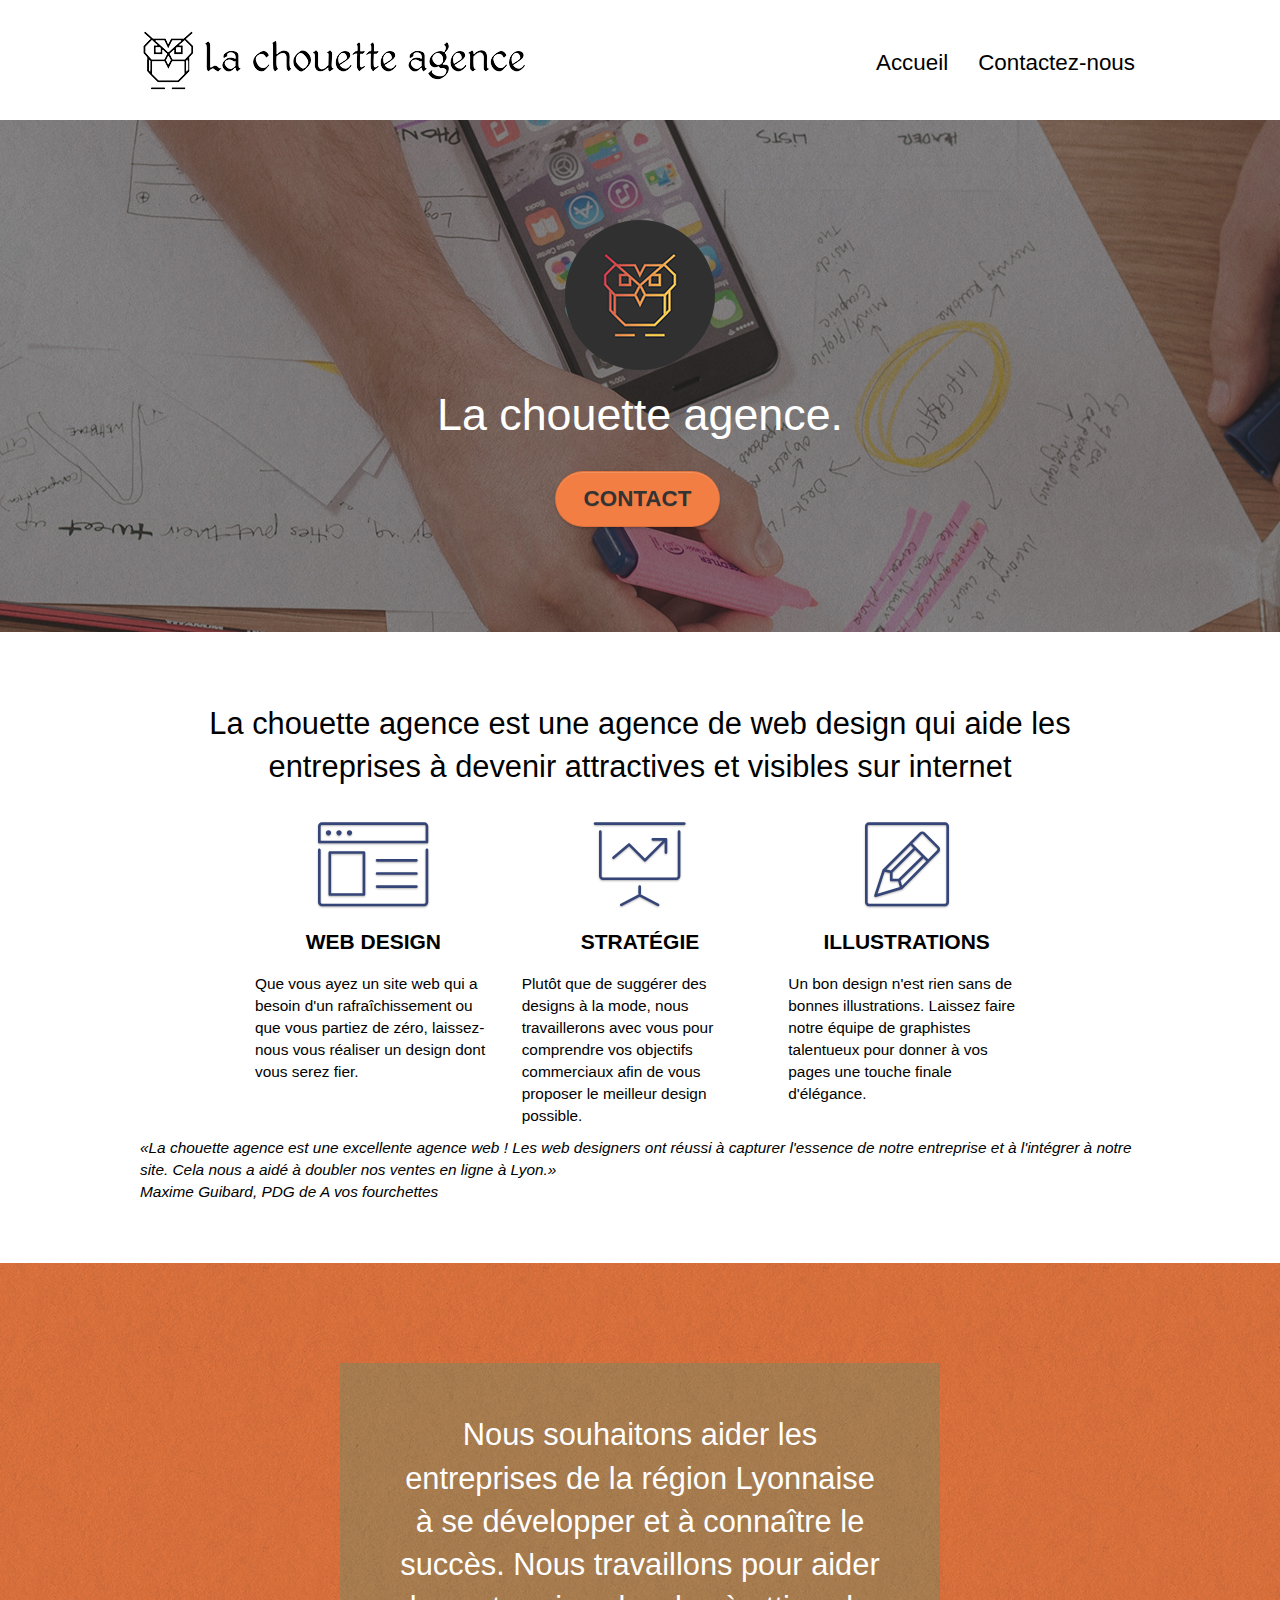
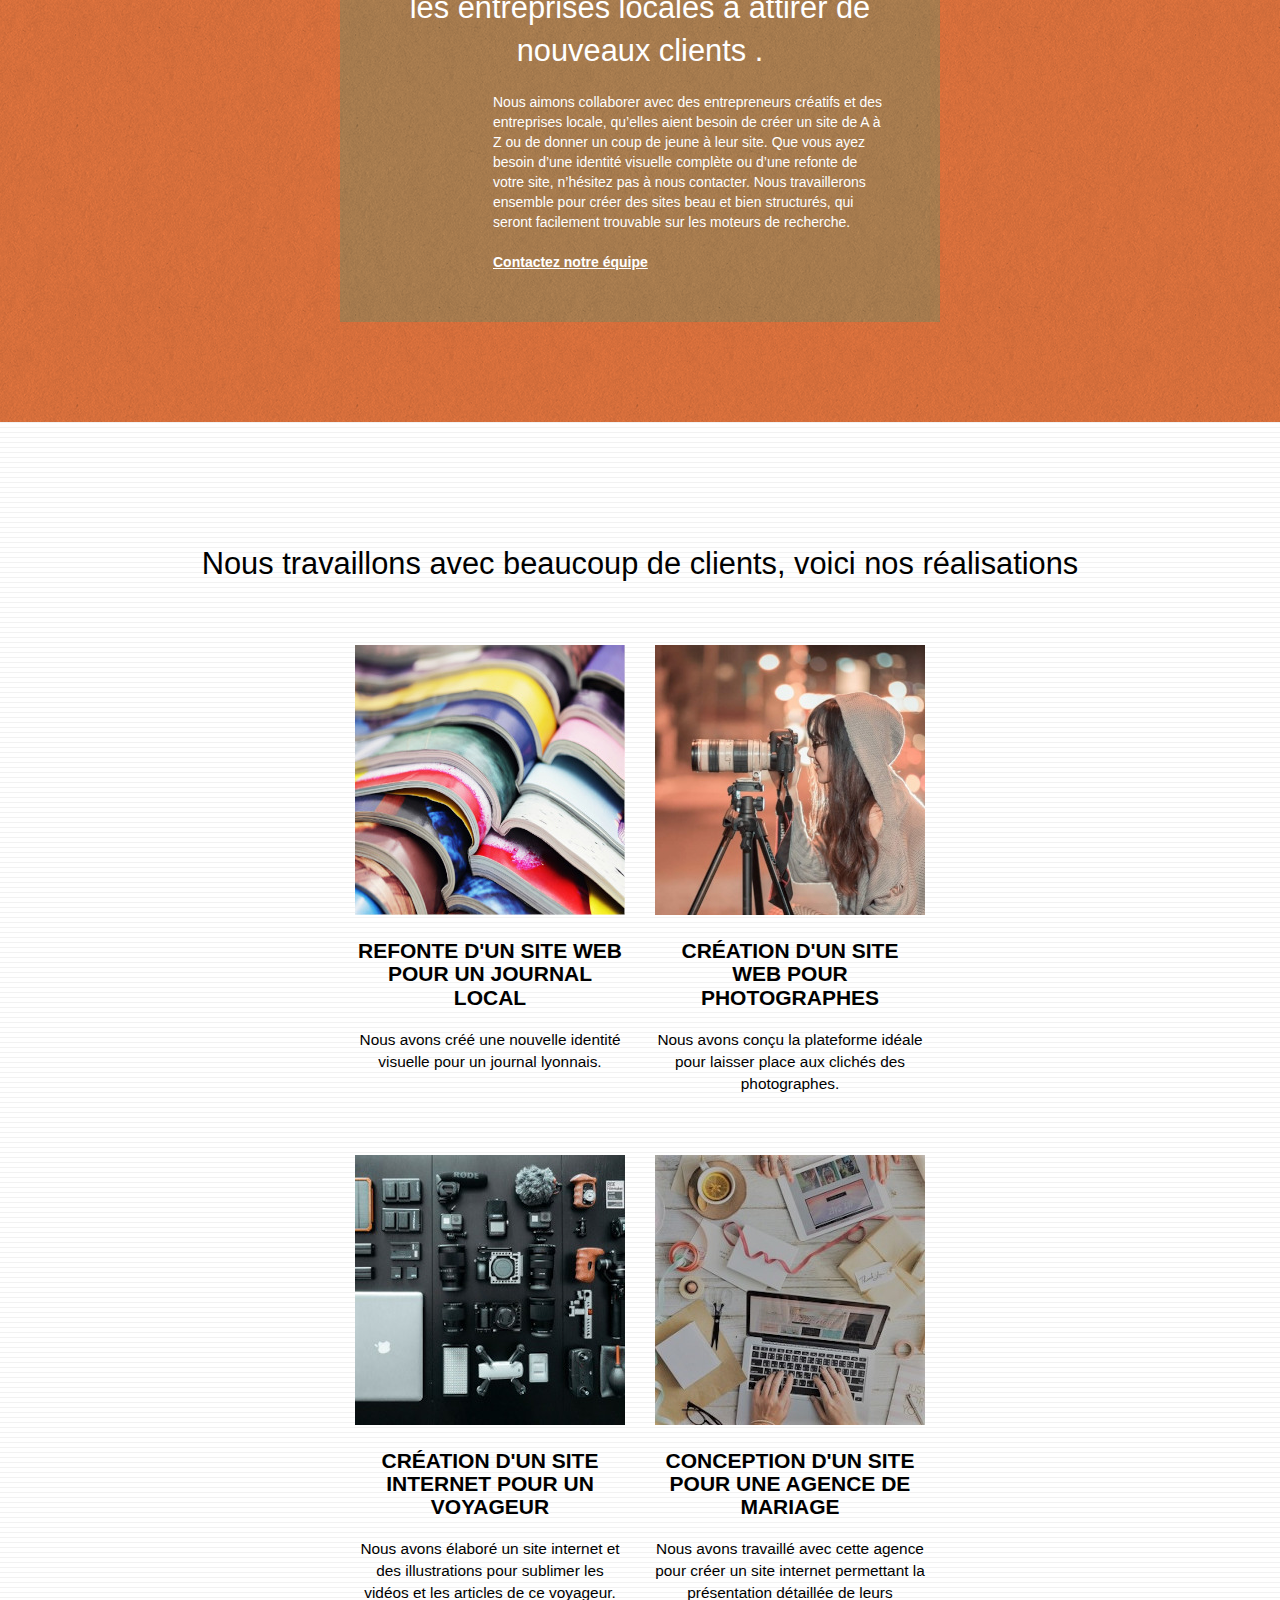
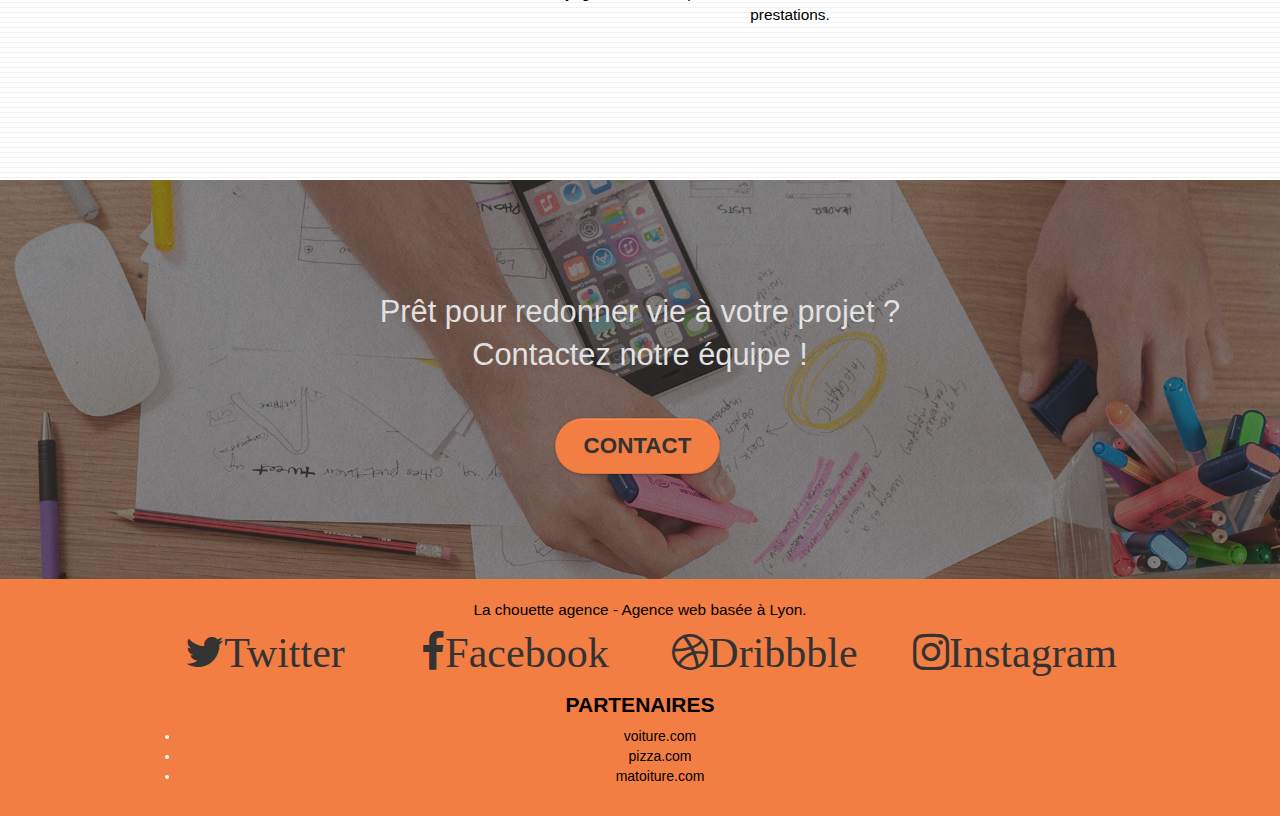
<file: index.html>
<!doctype html>
<html lang="fr">
<head>
	<title>La Chouette Agence Lyon</title>
	<meta name="description" content="Entreprise de webdesign basée à Lyon propose la création de vos sites web supportés par un design innovant...">
	<meta name="robots" content="index,nofollow">
	<meta charset="utf-8">
	<meta name="viewport" content="width=device-width, initial-scale=1.0, viewport-fit=cover">

	<link rel="canonical" href="https://unam38.github.io/Projet4/index.html"/>
    <link rel="shortcut icon" type="image/png" href="img/favicon.jpg">
	<link rel="stylesheet" type="text/css" href="./css/bootstrap.css">
	<link rel="stylesheet" type="text/css" href="style.css">
	<link rel="stylesheet" type="text/css" href="./css/font-awesome.css">
	<link rel="stylesheet" type="text/css" href="./css/et-line.css">
   
<!-- Analytics -->

<!-- Analytics END -->
</head>
<body>
<!-- Principal conteneur -->
	<div class="page-container">
		<!-- bloc-0 -->
		<header>
			<div class="bloc bgc-white l-bloc " id="bloc-0">
				<div class="container bloc-sm">
					<nav class="navbar row">
						<div class="navbar-header">
							<a class="navbar-brand bord" title="Accueil" href="index.html"><img src="img/la-chouette-agence.png" alt="Présentation la Chouette agence lyon" height="72" width="386" /></a>
							<button id="nav-toggle" type="button" class="ui-navbar-toggle navbar-toggle" data-toggle="collapse" data-target=".navbar-1">
								<span class="sr-only">Toggle navigation</span><span class="icon-bar"></span><span class="bord icon-bar"></span><span class="icon-bar"></span>
							</button>
						</div>
						<div class="collapse navbar-collapse navbar-1 special-dropdown-nav">
							<ul class="site-navigation nav navbar-nav">
								<li>
									<a href="index.html" title="Accueil">Accueil</a>
								</li>
								<li>
									<a href="contact.html" title="Contactez-nous">Contactez-nous</a>
								</li>
							</ul>
						</div>
					</nav>
				</div>
			</div>
			<!-- bloc-0 END -->
			<!-- bloc-1-presentation -->
			<div class="bloc bgc-dark-slate-blue bg-banniere d-bloc bg-t-edge bloc-bg-texture texture-paper b-parallax" id="bloc-1-hero">
				<div class="container bloc-lg">
					<div class="row">
						<div class="col-sm-12">
							<img src="img/logo.png" class="center-block image-resize-mode" width="150" height="150" alt="La chouette agence, agence web Lyon, création logo Lyon" />
							<h1 class="text-center hero-bloc-text tc-white ">
								La chouette agence.
							</h1>
							<div class="bouton col-sm-12 text-center">
								<a href="contact.html" title="Contactez-nous" class="bord btn btn-atomic-tangerine btn-clean btn-rd btn-lg cta-hero">Contact</a>
							</div>
						</div>
					</div>
				</div>
			</div>
		</header>
		<!-- bloc-1-presentation END -->

		<!-- bloc-2-services -->
		<section>
			<div class="bloc bgc-white l-bloc" id="bloc-2-services">
				<div class="container bloc-md">
					<div class="row">
						<div class="col-sm-12 text-center">
							<h2>La chouette agence est une agence de web design qui aide les entreprises à devenir attractives et visibles sur internet</h2>
						</div>
					</div>
					<div class="row voffset-lg med-width-whitespace">
						<div class="atouts col-sm-4">
							<div class="icone">
								<span class="et-icon-browser sm-shadow icon-dark-slate-blue icons icon-lg"></span>
							</div>
							<h3 class="titre">Web design</h3>
							<p class="description">Que vous ayez un site web qui a besoin d'un rafraîchissement ou que vous partiez de zéro, laissez-nous vous réaliser un design dont vous serez fier.</p>
						</div>
						<div class="atouts col-sm-4">
							<div class="icone">
								<span class="et-icon-presentation sm-shadow icon-dark-slate-blue icons icon-lg"></span>
							</div>
							<h3 class="titre mg-md">Stratégie</h3>
							<p class="description">Plutôt que de suggérer des designs à la mode, nous travaillerons avec vous pour comprendre vos objectifs commerciaux afin de vous proposer le meilleur design possible.</p>
						</div>
						<div class="atouts col-sm-4">
							<div class="icone">
								<span class="et-icon-edit sm-shadow icon-dark-slate-blue icons icon-lg"></span>
							</div>
							<h3 class="titre mg-md">Illustrations</h3>
							<p class="description">Un bon design n'est rien sans de bonnes illustrations. Laissez faire notre équipe de graphistes talentueux pour donner à vos pages une touche finale d'élégance.</p>
						</div>
					</div>
					<div class="citation">
						<p><q cite="https://avosfourchettes.com">La chouette agence est une excellente agence web ! Les web designers ont réussi à capturer l'essence de notre entreprise et à l'intégrer à notre site. Cela nous a aidé à doubler nos ventes en ligne à Lyon.</q><br/>Maxime Guibard, PDG de A vos fourchettes</p>
					</div>
				</div>
			</div>
		</section>
		<!-- bloc-2-services END -->
		<!-- bloc-3-what-i-do -->
		<section>
			<div class="bloc tc-white bgc-atomic-tangerine bg-presentation d-bloc bloc-bg-texture texture-paper b-parallax" id="bloc-3-what-i-do">
				<div class="container bloc-lg">
					<div class="row tight-width-whitespace black-background">
						<div class="col-sm-12">
							<h2 class="titre mg-md text-center tc-white">
								Nous souhaitons aider les entreprises de la région Lyonnaise à se développer et à connaître le succès. Nous travaillons pour aider les entreprises locales à attirer de nouveaux clients .</h2>
							<p class="paragraphe white">
								Nous aimons collaborer avec des entrepreneurs créatifs et des entreprises locale, qu’elles aient besoin de créer un site de A à Z ou de donner un coup de jeune à leur site. Que vous ayez besoin d’une identité visuelle complète ou d’une refonte de votre site, n’hésitez pas à nous contacter. Nous travaillerons ensemble pour créer des sites beau et bien structurés, qui seront facilement trouvable sur les moteurs de recherche. <br><br><a class="bord ltc-white bold-link" title="contactez-nous" href="contact.html">Contactez notre équipe</a><br>
							</p>
						</div>
					</div>
				</div>
			</div>
		</section>
		<!-- bloc-3-what-i-do END -->
		<!-- bloc-4-portfolio -->
		<section>
			<div class="bloc bgc-white bg-lines-h2-bg bg-repeat l-bloc" id="bloc-4-portfolio">
				<div class="container bloc-lg">
					<div class="row">
						<div class="col-sm-12 text-center">
							<h2>Nous travaillons avec beaucoup de clients, voici nos réalisations</h2>
						</div>
					</div>
					<div class="row tight-width-whitespace portfolio-row">
						<div class="col-sm-6 image">
							<a href="img/1.jpg" class="bord" title="refonte d'un site web pour un journal local" data-lightbox="img/1.jpg" data-gallery-id="gallery-1" data-caption="Refonte d'un site web pour un journal local" data-frame="snapshot-lb"><img src="img/1.jpg" alt="Refonte d'un site web pour un journal" class="img-responsive bord portfolio-thumb" /></a>
							<h3 class="mg-md text-center">
								Refonte d'un site web pour un journal local
							</h3>
							<p class="text-center">
								Nous avons créé une nouvelle identité visuelle pour un journal lyonnais.
							</p>
						</div>
						<div class="col-sm-6 image">
							<a href="img/2.jpg" class="bord" title="Création d'un site web pour photographes" data-lightbox="img/2.jpg" data-gallery-id="gallery-1" data-caption="Création d'un site web pour photographes" data-frame="snapshot-lb"><img src="img/2.jpg" class="img-responsive bord portfolio-thumb" alt="Création d'un site web pour photographes" /></a>
							<h3 class="mg-md text-center">
								Création d'un site web pour photographes
							</h3>
							<p class="text-center">
								Nous avons conçu la plateforme idéale pour laisser place aux clichés des photographes.
							</p>
						</div>
					</div>
					<div class="row tight-width-whitespace portfolio-row">
						<div class="col-sm-6 image">
							<a href="img/3.jpg" class="bord image" title="Création d'un site internet pour un voyageur" data-lightbox="img/3.jpg" data-gallery-id="gallery-1" data-caption="Création d'un site internet pour un voyageur" data-frame="snapshot-lb"><img src="img/3.jpg" class="img-responsive bord portfolio-thumb" alt="Création d'un site web pour voyageur"/></a>
							<h3 class="mg-md text-center">
								Création d'un site internet pour un voyageur
							</h3>
							<p class="text-center">
								Nous avons élaboré un site internet et des illustrations pour sublimer les vidéos et les articles de ce voyageur.
							</p>
						</div>
						<div class="col-sm-6 image">
							<a href="img/4.jpg" class="bord image" title="Conception d'un site pour une agence de mariage" data-lightbox="img/4.jpg" data-gallery-id="gallery-1" data-caption="Conception d'un site pour une agence de mariage" data-frame="snapshot-lb"><img src="img/4.jpg" class="img-responsive bord portfolio-thumb" alt="Création d'un site web pour agence de mariage" /></a>
							<h3 class="mg-md text-center">
								Conception d'un site pour une agence de mariage
							</h3>
							<p class="text-center">
								Nous avons travaillé avec cette agence pour créer un site internet permettant la présentation détaillée de leurs prestations.
							</p>
						</div>
					</div>
				</div>
			</div>
		</section>
		<!-- bloc-4-portfolio END -->

		<!-- bloc-5-cta -->
		<section>
			<div class="bloc bgc-dark-slate-blue bg-banniere d-bloc bloc-bg-texture texture-paper" id="bloc-5-cta">
				<div class="container bloc-lg">
					<div class="row">
						<h2 class="mg-md text-center tc-white">
							Prêt pour redonner vie à votre projet ?<br>Contactez notre équipe !
						</h2>
						<div class="bouton col-sm-12 text-center">
							<a href="contact.html" title="Contactez-nous" class="btn btn-atomic-tangerine btn-clean btn-rd btn-lg cta-hero">Contact</a>
						</div>
					</div>
				</div>
			</div>
		</section>
		<!-- bloc-5-cta END -->

		<!-- Footer - bloc-8 -->
		<footer>
			<div class="bloc bgc-atomic-tangerine d-bloc" id="bloc-8">
				<div class="container bloc-sm">
					<div class="row">
						<div class="col-sm-12">
							<p class="text-center gray">
								La chouette agence - Agence web basée à Lyon.</p>
							<div class="row row-no-gutters ">
								<div class="col-sm-3">
									<div class="text-center">
										<a class="social bord" title="twitter" href="https://twitter.com"><span class="fa fa-twitter icon-md">Twitter</span></a>
									</div>
								</div>
								<div class="col-sm-3">
									<div class="text-center">
										<a class="social bord" title="facebook" href="https://facebook.com"><span class="fa fa-facebook icon-md">Facebook</span></a>
									</div>
								</div>
								<div class="col-sm-3">
									<div class="text-center">
										<a class="social bord" title="dribbble" href="https://dribbble.com"><span class="fa fa-dribbble icon-md">Dribbble</span></a>
									</div>
								</div>
								<div class="col-sm-3">
									<div class="text-center">
										<a class="social bord" title=" instagram" href="https://instagram.com"><span class="fa fa-instagram icon-md">Instagram</span></a>
									</div>
								</div>
							</div>
							<div class="row">
								<div class="col-sm-12 text-center">
									<h3 class="soutitre">Partenaires</h3>
									<ul class="partenaires">
										<li class="liens"><a href="https://voiture.com" class="bord" title="partenaire Voiture">voiture.com</a></li>
										<li class="liens"><a href="https://pizza.com" class="bord" title="partenaire pizza">pizza.com</a></li>
										<li class="liens"><a href="https://matoiture.com" class="bord" title="partenaire ma toiture">matoiture.com</a></li>
									</ul>		
								</div>
							</div>
						</div>
					</div>
				</div>
			</div>
		</footer>
		<!-- Footer - bloc-8 END -->

	</div>
	<!-- Principal conteneur END -->
	<script src="./js/jquery-2.1.0.js" async></script>
	<script src="./js/bootstrap.js" async></script>
	<script src="./js/blocs.js" async></script>
	<script src="./js/jquery.touchSwipe.js" defer></script>
	<script src="./js/gmaps.js" async></script>

</body>
</html>
</file>
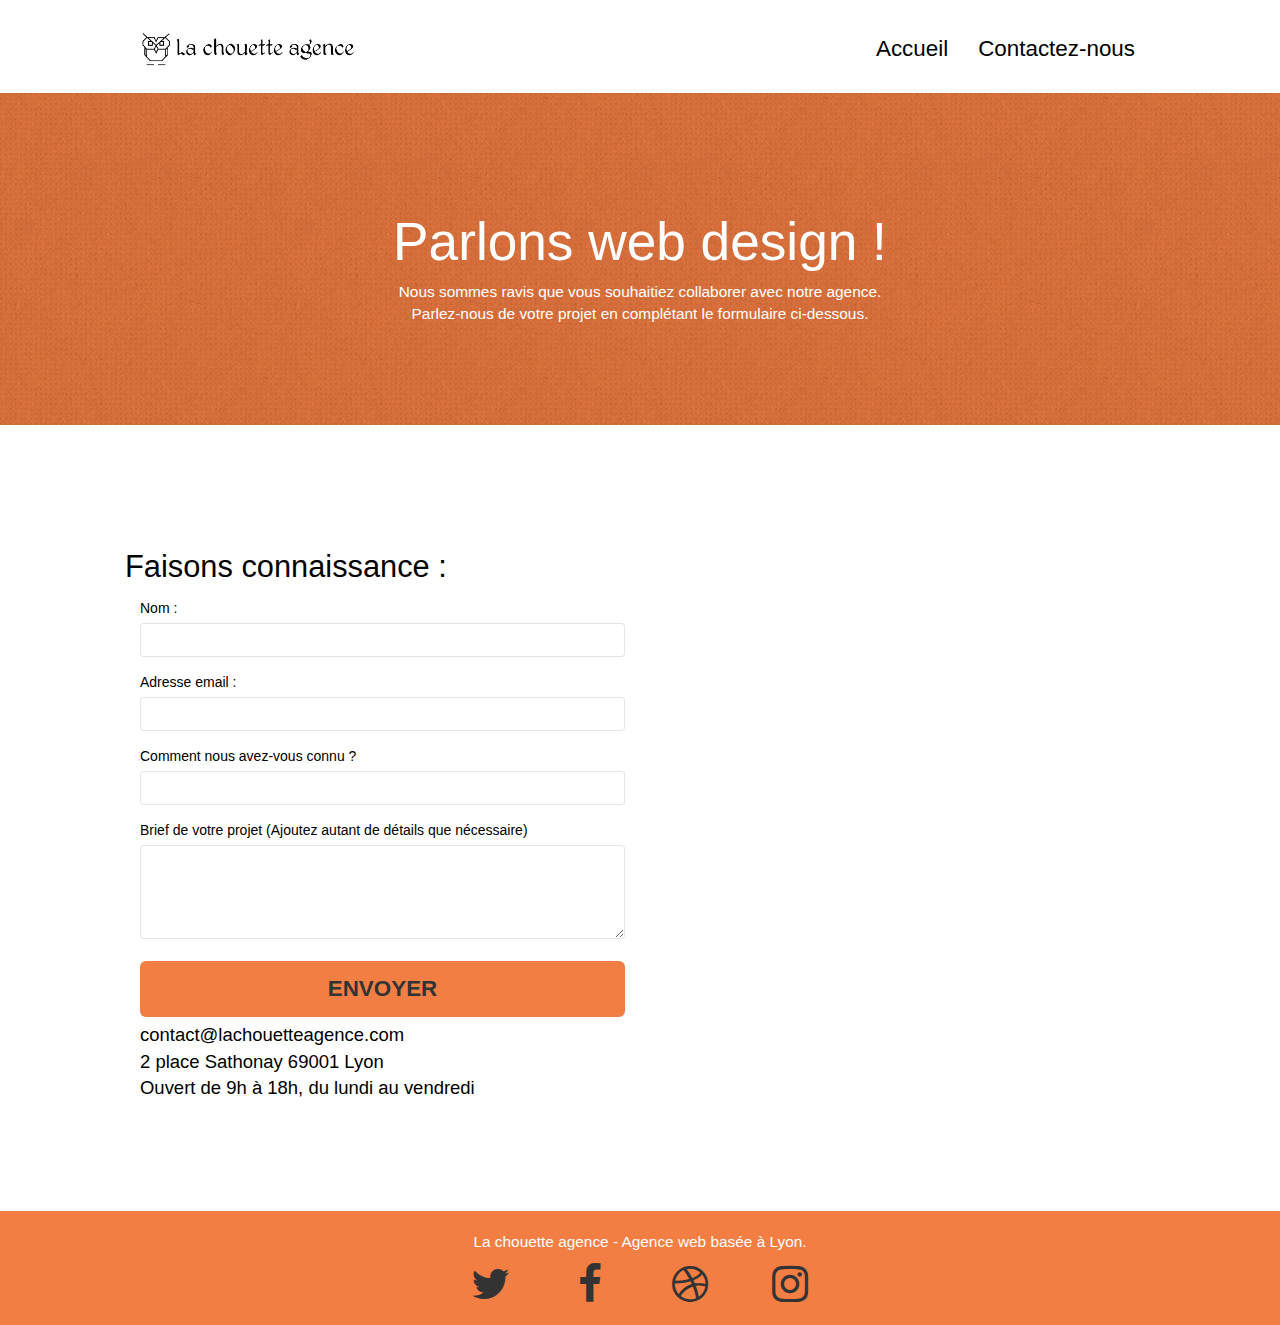
<file: contact.html>
<!doctype html>
<html lang="fr">
<head>
	<title>La chouette agence contactez nous</title>
	<meta name="description" content="Contactez-nous Entreprise de webdesign à Lyon">
	<meta name="robots" content="index,nofollow">
	<meta charset="utf-8">
    <meta name="viewport" content="width=device-width, initial-scale=1.0, viewport-fit=cover">
 
	<link rel="canonical" href="https://unam38.github.io/Projet4/contact.html"/>
	<link rel="shortcut icon" type="image/png" href="img/favicon.jpg">
	<link rel="stylesheet" type="text/css" href="./css/bootstrap.css">
	<link rel="stylesheet" type="text/css" href="style.css">
	<link rel="stylesheet" type="text/css" href="./css/font-awesome.css">
	<link rel="stylesheet" type="text/css" href="./css/et-line.css">
   
	<!-- Analytics -->
	
	<!-- Analytics END -->
</head>
<body>
<!-- Principal conteneur -->
<div class="page-container">
	<!-- bloc-0 -->
	<header>
		<div class="bloc bgc-white l-bloc " id="bloc-0">
			<div class="container bloc-sm">
				<nav class="navbar row">
					<div class="navbar-header">
						<a class="bord navbar-brand" title="Accueil" href="index.html"><img src="img/la-chouette-agence.png" alt="lyon web design logo" height="40" /></a>
						<button id="nav-toggle" type="button" class="ui-navbar-toggle navbar-toggle" data-toggle="collapse" data-target=".navbar-1">
							<span class="sr-only">Toggle navigation</span><span class="icon-bar"></span><span class="icon-bar"></span><span class="icon-bar"></span>
						</button>
					</div>
					<div class="collapse navbar-collapse navbar-1 special-dropdown-nav">
						<ul class="site-navigation nav navbar-nav">
							<li>
								<a href="index.html" title="Acueil">Accueil</a>
							</li>
							<li>
								<a href="contact.html" title="Contactez-nous">Contactez-nous</a>
							</li>
						</ul>
					</div>
				</nav>
			</div>
		</div>
		<!-- bloc-0 END -->
	</header>

	<!-- bloc-6 -->
	<section>
		<div class="bloc bg-dots-bg bg-repeat bgc-atomic-tangerine d-bloc bloc-bg-texture texture-paper" id="bloc-6">
			<div class="container bloc-lg">
				<div class="row">
					<div class="col-sm-12">
						<h1 class="text-center hero-bloc-text tc-white">
							Parlons web design !
						</h1>
						<p class="text-center mg-lg tc-white tight-width-whitespace">
							Nous sommes ravis que vous souhaitiez collaborer avec notre agence.<br>
							Parlez-nous de votre projet en complétant le formulaire ci-dessous.
						</p>
					</div>
				</div>
			</div>
		</div>
		<!-- bloc-6 END -->
	</section>

	<!-- bloc-7 -->
	<section>
		<div class="bloc bgc-white l-bloc" id="bloc-7">
			<div class="container bloc-lg">
				<div class="row">
					<h2>Faisons connaissance :</h2>
					<div class="col-sm-6">
						<form method="post" name="formulaire contact" action="#" id="form_1">
							<div class="form-group">
								<label for="Nom">Nom :</label><input type="text" name="Nom" id="Nom" class="form-control" required />
							</div>
							<div class="form-group">
								<label for="email">Adresse email :</label><input type="email" id="email" class="form-control" required />
							</div>
							<div class="form-group">
								<label for="know">Comment nous avez-vous connu ?</label><input type="text" id="know" class="form-control" required />
							</div>
							<div class="form-group">
								<label for="message">Brief de votre projet (Ajoutez autant de détails que nécessaire)<br></label><textarea id="message" class="form-control" rows="4" cols="50" required></textarea>
							</div> 
							<button class="bloc-button btn btn-lg btn-block cta-hero btn-atomic-tangerine" type="submit">
								Envoyer
							</button>
						</form>
					</div>
					<aside>
						<div class="col-sm-7">
							<p>
								<a href="mailto:contact@lachouetteagence.com" class="bord">contact@lachouetteagence.com</a><br>2 place Sathonay 69001 Lyon<br>Ouvert de 9h à 18h, du lundi au vendredi<br>
							</p>
						</div>
					</aside>
				</div>
			</div>
		</div>
		<!-- bloc-7 END -->
	</section>

	<!-- ScrollToTop Button -->
	<a class="bloc-button btn btn-d scrollToTop" onclick="scrollToTarget('1')"><span class="fa fa-chevron-up"></span></a>
	<!-- ScrollToTop Button END-->


	<!-- Footer - bloc-8 -->
	<footer>
		<div class="bloc bgc-atomic-tangerine d-bloc" id="bloc-8">
			<div class="container bloc-sm">
				<div class="row">
					<div class="col-sm-12">
						<p class="text-center white">
							La chouette agence - Agence web basée à Lyon.</p>
						<div class="row row-no-gutters social">
							<div class="col-sm-3">
								<div class="text-center">
									<a class="social bord" title="twitter" href="https://twitter.com"><span class="fa fa-twitter icon-md"></span></a>
								</div>
							</div>
							<div class="col-sm-3">
								<div class="text-center">
									<a class="social bord" title="facebook" href="https://facebook.com"><span class="fa fa-facebook icon-md"></span></a>
								</div>
							</div>
							<div class="col-sm-3">
								<div class="text-center">
									<a class="social bord" title="dribbble" href="https://dribbble.com"><span class="fa fa-dribbble icon-md"></span></a>
								</div>
							</div>
							<div class="col-sm-3">
								<div class="text-center">
									<a class="social bord" title=" instagram" href="https://instagram.com"><span class="fa fa-instagram icon-md"></span></a>
								</div>
							</div>
						</div>
					</div>
				</div>
			</div>
		</div>
	</footer>
</div>
<!-- Principal conteneur END -->
<script src="./js/jquery-2.1.0.js" async></script>
<script src="./js/bootstrap.js" async></script>
<script src="./js/blocs.js" async></script>
<script src="./js/jquery.touchSwipe.js" defer></script>
<script src="./js/gmaps.js" async></script>

</body>
</html>
</file>
<file: style.css>
body{margin:0;padding:0;background:#FFF;overflow-x:hidden;-webkit-font-smoothing:antialiased;-moz-osx-font-smoothing:grayscale}a,button{margin:0;justify-content:center!important;align-items:center!important;background-color:transparent;border:none;box-shadow:none;transition:all .3s ease-in-out;outline:none!important}a:hover{text-decoration:none;border:solid red 1px;padding:10px 10px 10px 10px;cursor:pointer}#page-loading-blocs-notifaction{position:fixed;top:0;bottom:0;width:100%;z-index:100000;background:#FFFFFF}.bloc{width:100%;clear:both;background:50% 50% no-repeat;padding:0 50px;-webkit-background-size:cover;-moz-background-size:cover;-o-background-size:cover;background-size:cover;position:relative}.bloc .container{padding-left:0;padding-right:0}.bloc-lg{padding:100px 50px}.bloc-md{padding:50px}.bloc-sm{padding:20px 50px}.bg-center,.bg-l-edge,.bg-r-edge,.bg-t-edge,.bg-b-edge,.bg-tl-edge,.bg-bl-edge,.bg-tr-edge,.bg-br-edge,.bg-repeat{-webkit-background-size:auto!important;-moz-background-size:auto!important;-o-background-size:auto!important;background-size:auto!important}.bg-repeat{background:repeat}.bg-t-edge{background:top no-repeat}.bloc-bg-texture::before{content:"";background-size:2px 2px;position:absolute;top:0;bottom:0;left:0;right:0}.texture-paper::before{background:url("img/texture-paper.png");background-size:280px 280px;opacity:.5}.b-parallax{background-attachment:fixed}.d-bloc{color:white}.d-bloc button:hover{color:white}.d-bloc .icon-round,.d-bloc .icon-square,.d-bloc .icon-rounded,.d-bloc .icon-semi-rounded-a,.d-bloc .icon-semi-rounded-b{border-color:white}.d-bloc .divider-h span{border-color:white}.d-bloc .a-btn,.d-bloc .navbar a,.d-bloc .navbar-brand,.d-bloc a .icon-sm,.d-bloc a .icon-md,.d-bloc a .icon-lg,.d-bloc a .icon-xl,.d-bloc h1 a,.d-bloc h2 a,.d-bloc h3 a,.d-bloc h4 a,.d-bloc h5 a,.d-bloc h6 a,.d-bloc p a{color:#333333}.d-bloc .a-btn:hover,.d-bloc .navbar a:hover,.d-bloc .navbar-brand:hover,.d-bloc a:hover .icon-sm,.d-bloc a:hover .icon-md,.d-bloc a:hover .icon-lg,.d-bloc a:hover .icon-xl,.d-bloc h1 a:hover,.d-bloc h2 a:hover,.d-bloc h3 a:hover,.d-bloc h4 a:hover,.d-bloc h5 a:hover,.d-bloc h6 a:hover,.d-bloc p a:hover{color:white}.d-bloc .navbar-toggle .icon-bar{background:white}.d-bloc .btn-wire,.d-bloc .btn-wire:hover{color:white;border-color:white}.d-bloc .panel{color:rgba(0,0,0,.5)}.d-bloc .panel button:hover{color:rgba(0,0,0,.7)}.d-bloc .panel icon{border-color:rgba(0,0,0,.7)}.d-bloc .panel .divider-h span{border-color:rgba(0,0,0,.1)}.d-bloc .panel .a-btn{color:rgba(0,0,0,.6)}.d-bloc .panel .a-btn:hover{color:rgba(0,0,0,1)}.d-bloc .panel .btn-wire,.d-bloc .panel .btn-wire:hover{color:rgba(0,0,0,.7);border-color:rgba(0,0,0,.3)}.d-bloc .panel,.l-bloc{color:rgba(0,0,0,.5)}.d-bloc .panel button:hover,.l-bloc button:hover{color:rgba(0,0,0,.7)}.l-bloc .icon-round,.l-bloc .icon-square,.l-bloc .icon-rounded,.l-bloc .icon-semi-rounded-a,.l-bloc .icon-semi-rounded-b{border-color:rgba(0,0,0,.7)}.d-bloc .panel .divider-h span,.l-bloc .divider-h span{border-color:rgba(0,0,0,.1)}.d-bloc .panel .a-btn,.l-bloc .a-btn,.l-bloc .navbar a,.l-bloc .navbar-brand,.l-bloc a .icon-sm,.l-bloc a .icon-md,.l-bloc a .icon-lg,.l-bloc a .icon-xl,.l-bloc h1 a,.l-bloc h2 a,.l-bloc h3 a,.l-bloc h4 a,.l-bloc h5 a,.l-bloc h6 a,.l-bloc p a{color:rgba(0,0,0,.6)}.d-bloc .panel .a-btn:hover,.l-bloc .a-btn:hover,.l-bloc .navbar a:hover,.l-bloc .navbar-brand:hover,.l-bloc a:hover .icon-sm,.l-bloc a:hover .icon-md,.l-bloc a:hover .icon-lg,.l-bloc a:hover .icon-xl,.l-bloc h1 a:hover,.l-bloc h2 a:hover,.l-bloc h3 a:hover,.l-bloc h4 a:hover,.l-bloc h5 a:hover,.l-bloc h6 a:hover,.l-bloc p a:hover{color:rgba(0,0,0,1)}.l-bloc .navbar-toggle .icon-bar{color:rgba(0,0,0,.6)}.d-bloc .panel .btn-wire,.d-bloc .panel .btn-wire:hover,.l-bloc .btn-wire,.l-bloc .btn-wire:hover{color:rgba(0,0,0,.7);border-color:rgba(0,0,0,.3)}.voffset{margin-top:30px}.voffset-lg{margin-top:80px}.row-no-gutters{margin-right:0;margin-left:0}.row.row-no-gutters>[class^="col-"],.row.row-no-gutters>[class*=" col-"]{padding-right:0;padding-left:0}#bloc-1-hero h1{font-size:3.2em}.navbar{margin-bottom:0;z-index:1}.navbar-brand{height:auto;padding:3px 15px;font-size:2.5em;font-weight:normal;font-weight:600;line-height:44px}.navbar-brand img{max-height:200px;margin:0 5px 0 0;display:inline}.navbar-brand img[src$=svg]{min-width:100px}.nav-center .navbar-brand img{margin:0}.navbar .nav{padding-top:2px;margin-right:-16px;float:right;z-index:1}.nav>li{float:left;margin-top:4px;font-size:1.6em}.navbar-nav .open .dropdown-menu>li>a{text-align:inherit}.nav>li a:hover,.nav>li a:focus{border:1px red solid;}.navbar-toggle{margin:10px 10px 0 0;border:0}.navbar-toggle:hover{background:transparent!important}.navbar-toggle .icon-bar{background-color:rgba(0,0,0,.5);width:26px}.nav-invert .navbar .nav{float:left}aside{font-size:1.2em}.nav-invert .navbar-header,.nav-invert .navbar-brand{float:right;position:relative;z-index:2}@media (min-width:768px){.site-navigation{position:absolute;top:50%;right:20px;transform:translate(0,-50%);-webkit-transform:translateY(-50%)}.nav>li .dropdown-menu a,.nav>li .dropdown-menu a:hover{color:#484848}.nav-invert .site-navigation{left:0;right:0}.nav-center{text-align:center}.nav-center .navbar-header{width:100%}.nav-center .navbar-header,.nav-center .navbar-brand,.nav-center .nav>li{float:none;display:inline-block}.nav-center .site-navigation{position:relative;width:100%;right:0;margin-right:0;margin-top:20px}.nav-center.mini-nav .navbar-toggle{float:none;margin:10px auto 0}}.nav>li>.dropdown a{background:none!important;display:block;padding:14px 15px}nav .caret{margin:0 5px}.dropdown-menu .dropdown-menu{top:-8px;left:100%}.dropdown-menu .dropmenu-flow-right{top:100%;left:0;margin-left:-1px;border-top-left-radius:0;border-top-right-radius:0}.dropdown-menu .dropdown span{border:4px solid black;border-top-color:transparent;border-right-color:transparent;border-bottom-color:transparent;margin:6px -5px 0 0!important;float:right}.titre{margin-top:10px;margin-bottom:20px}.atouts{display:flex;flex-direction:column;justify-content:center;align-items:center}.description{justify-content:center;align-items:center}.mg-md{margin-top:10px;margin-bottom:20px}.mg-lg{margin-top:10px;margin-bottom:40px}.citation{width:100%;padding:0;display:flex;flex-flow:row wrap;justify-content:center;align-items:center;font-style:italic;}.paragraphe{margin-left:20%;margin-top:20px;font-size:1em;padding:0}.btn{margin:0 5px 5px 0}.btn.pull-right{margin:0 0 5px 5px}.btn-d,.btn-d:hover,.btn-d:focus,.btn:focus,.bord:focus{border:1px red solid!important;padding:auto;}button{outline:none!important}.btn-rd{border-radius:40px}.btn-clean{border:1px solid rgba(0,0,0,.08);border-bottom-color:rgba(0,0,0,.1);text-shadow:0 1px 0 rgba(0,0,1,.1);box-shadow:0 1px 3px rgba(0,0,1,.25),inset 0 1px 0 0 rgba(255,255,255,.15)}.icon-md{font-size:3em!important}.icon-lg{font-size:6em!important}.sm-shadow{text-shadow:0 1px 2px rgba(0,0,0,.3)}.panel-sq,.panel-sq .panel-heading,.panel-sq .panel-footer{border-radius:0}.panel-rd{border-radius:30px}.panel-rd .panel-heading{border-radius:29px 29px 0 0}.panel-rd .panel-footer{border-radius:0 0 29px 29px}.form-control{border-color:rgba(0,0,0,.1);box-shadow:none}.scrollToTop{width:40px;height:40px;position:fixed;bottom:20px;right:20px;opacity:0;z-index:500;transition:all .3s ease-in-out}.scrollToTop span{margin-top:6px}.showScrollTop{font-size:1.4em;opacity:1}a[data-lightbox]{position:relative;display:block;text-align:center}a[data-lightbox]:hover::before{content:"+";font-family:"HelveticaNeue-Light","Helvetica Neue Light","Helvetica Neue",Helvetica,Arial;font-size:2.5em;width:50px;height:50px;margin-left:-25px;border-radius:50%;background:rgba(0,0,0,.6);color:#FFF;font-weight:100;z-index:1;position:absolute;top:50%;transform:translateY(-50%);-webkit-transform:translateY(-50%)}a[data-lightbox]:hover img{opacity:.6;-webkit-animation-fill-mode:none;animation-fill-mode:none}#lightbox-modal{display:flex;align-items:center}#lightbox-modal .modal-dialog{width:90%;max-width:900px;margin: auto;}#lightbox-modal .modal-dialog img{max-height:90vh;margin-bottom:20px;}.lightbox-caption{padding:20px;color:#FFF;background:rgba(0,0,0,.5);position:absolute;left:15px;right:15px;bottom:5px;}.close-lightbox{color:#FFF;font-size:3em;position:absolute;top:20px;right:20px;z-index:20;background:rgba(0,0,0,.5);border:none;line-height:30px;padding:0 9px 5px;opacity:.3}.close-lightbox:hover,.next-lightbox:hover,.prev-lightbox:hover{opacity:1.0;color:#FFF}.next-lightbox,.prev-lightbox{font-size:2em;color:rgba(255,255,255,.9);background:rgba(0,0,0,.5);transition:all .2s ease-in-out;position:absolute;top:45%;z-index:1;opacity:.4}.next-lightbox{padding:6px 8px 1px 13px;right:25px}.prev-lightbox{padding:6px 13px 1px 10px;left:25px}.snapshot-lb .modal-body{padding-bottom:45px}.snapshot-lb .lightbox-caption{padding:0;color:rgba(0,0,0,.5);background:none}h1,h2,h3,h4,h5,h6,p,label,.btn,a{font-family:"helvetica";font-weight:400;color:#000000!important}.container{max-width:1000px}.hero-bloc-text{font-size:3.8em}.hero-bloc-text-sub{font-size:3.6em}.statement-bloc-text{line-height:26px;font-style:italic;font-size:20px;text-align:center;font-weight:lighter;max-width:520px;margin:auto}p{font-size:1.1em}.tight-width-whitespace{max-width:600px;margin:auto}.h1{font-size:2em;font-family:"Open Sans"}.cta-hero{margin-top:22px;color:#FFFFFF!important;text-transform:uppercase;padding:12px 28px 12px 28px;font-size:1.6em;font-weight:700}.social{max-width:400px;margin:auto}h2{font-size:2.2em;line-height:1.4em}h3{font-size:1.5em;text-transform:uppercase;font-weight:700;color:#000000!important}.med-width-whitespace{max-width:800px;margin:auto auto auto auto;box-shadow:0 0 0 #000000}h1{color:#000000!important}h4{color:#000000!important}.icons{margin-bottom:14px;margin-top:24px}.gray{color:#333333;font-weight:500;}.white{color:#FFFFFF!important}.portfolio-thumb{margin-bottom:24px;width:270px;height:270px;}.portfolio-row{margin-bottom:44px;margin-top:50px}.avatar{box-shadow:0 4px 9px rgba(0,0,0,.3)}.black-background{background-color:rgba(165,147,99,.7);padding:40px 40px 40px 40px}.bold-link{font-weight:900;text-decoration:underline!important}.bgc-white{background-color:#FFFFFF}.bgc-dark-slate-blue{background-color:#364577}.bgc-atomic-tangerine{background-color:#F37E44}.tc-white{color:white!important}.btn-atomic-tangerine{background:#F37E44;color:#333333!important}.btn-atomic-tangerine:hover{background:#333333!important;color:#F37E44!important}.ltc-white{color:#FFFFFF!important}.ltc-white:hover{color:#cccccc!important}.ltc-atomic-tangerine{color:#F37E44!important}.ltc-atomic-tangerine:hover{color:#F37E44!important}.icon-dark-slate-blue{color:#364577!important;border-color:#364577!important}.bg-dots-bg{background-image:url("img/dots-bg.png")}.bg-lines-h2-bg{background-image:url("img/lines-h2-bg.png")}.bg-banniere{background-image:url("img/la-chouette-agence-banniere.jpg")}.bg-presentation{background-image:url("img/image-de-presentation.jpg")}@media (max-width:1024px){.bloc{padding-left:20px;padding-right:20px}.bloc.full-width-bloc,.bloc-tile-2.full-width-bloc .container,.bloc-tile-3.full-width-bloc .container,.bloc-tile-4.full-width-bloc .container{padding-left:0;padding-right:0}}@media (max-width:992px) and (min-width:768px){.navbar .nav{max-width:80%}.nav-center.navbar .nav{max-width:100%}}@media only screen and (min-width:768px) and (max-width:1024px) and (orientation:landscape){.image{display:flex;flex-direction:column;justify-content:center;align-items:center;}.b-parallax{background-attachment:scroll}}@media only screen and (min-width:1024px) and (max-width:1366px) and (-webkit-min-device-pixel-ratio:1.5){.b-parallax{background-attachment:scroll}}@media (max-width:991px){.container{width:100%}.b-parallax{background-attachment:scroll}.paragraphe{padding:0!important;margin:0;font-size:1em!important;}.titre{font-size: 1.5em;padding:0!important;}.image{display:flex;flex-direction:column;justify-content:center;align-items:center;}.page-container,#hero-bloc{overflow-x:hidden;position:relative}.bloc{padding-left:inherit;padding-right:inherit;}.bloc-group,.bloc-group .bloc{display:block;width:100%}.bloc-fill-screen .fill-bloc-top-edge,.bloc-fill-screen .fill-bloc-bottom-edge{padding:0 20px;padding-left:inherit;padding-right:inherit;}}@media (max-width:767px){.image{display:flex;flex-direction:column;justify-content:center;align-items:center;}.page-container{overflow-x:hidden;position:relative}h1,h2,h3,h4,h5,h6,p,#disqus_thread{padding-left:10px!important;padding-right:10px!important}.b-parallax{background-attachment:scroll}.navbar .nav{padding-top:0;border-top:1px solid rgba(0,0,0,.2);float:none!important}.soutitre,.partenaires{list-style-type:none!important;color:#333333!important;font-weight:500!important;line-height:2.5em!important;}.liens{font-size:1.5em;margin:auto;color:#333333!important;font-weight:bold!important;}.navbar.row{margin-left:0;margin-right:0}.site-navigation{position:inherit;transform:none;-webkit-transform:none;-ms-transform:none}.nav>li{margin-top:0;border-bottom:1px solid rgba(0,0,0,.1);background:rgba(0,0,0,.05);text-align:left;padding-left:15px;width:100%}.nav>li:hover{background:rgba(0,0,0,.08)}.dropdown .dropdown a .caret{float:none;margin:5px 0 0 10px!important;border:4px solid black;border-bottom-color:transparent;border-right-color:transparent;border-left-color:transparent}#hero-bloc .navbar .nav{background:rgba(0,0,0,.8)}#hero-bloc .navbar .nav a{color:rgba(255,255,255,.6)}.hero{padding:50px 0}.hero-nav{left:-1px;right:-1px}.navbar-collapse{padding:0;overflow-x:hidden;-webkit-box-shadow:none;box-shadow:none}.navbar-brand img{max-height:40px;width:auto}.nav-invert .navbar-header{float:none;width:100%}.nav-invert .navbar-toggle{float:left;margin-left:10px}.bloc{padding-left:0;padding-right:0}.bloc-xxl,.bloc-xl,.bloc-lg{padding:40px 0}.bloc-sm,.bloc-md{padding-left:0;padding-right:0}.bloc-tile-2 .container,.bloc-tile-3 .container,.bloc-tile-4 .container,.bloc-fill-screen .fill-bloc-top-edge,.bloc-fill-screen .fill-bloc-bottom-edge{padding-left:0;padding-right:0}.a-block{padding:0 10px}.btn-dwn{display:none}.voffset{margin-top:5px}.voffset-md{margin-top:20px}.voffset-lg{margin-top:30px}form{padding:5px}.close-lightbox{display:inline-block}.blocsapp-device-iphone5{background-size:216px 425px;padding-top:60px;width:216px;height:425px}.blocsapp-device-iphone5 img{width:180px;height:320px}}@media (max-width:400px){.bloc{padding-left:0;padding-right:0}}@media (max-width:767px){.bloc-mob-center-text{text-align:center}}
</file>
<file: css/et-line.css>
@font-face{font-family:et-line;src:url(../fonts/et-line.eot);src:url(../fonts/et-line.eot?#iefix) format('embedded-opentype'),url(../fonts/et-line.woff) format('woff'),url(../fonts/et-line.ttf) format('truetype'),url(../fonts/et-line.svg#et-line) format('svg');font-weight:400;font-style:normal}.et-icon-adjustments,.et-icon-alarmclock,.et-icon-anchor,.et-icon-aperture,.et-icon-attachment,.et-icon-bargraph,.et-icon-basket,.et-icon-beaker,.et-icon-bike,.et-icon-book-open,.et-icon-briefcase,.et-icon-browser,.et-icon-calendar,.et-icon-camera,.et-icon-caution,.et-icon-chat,.et-icon-circle-compass,.et-icon-clipboard,.et-icon-clock,.et-icon-cloud,.et-icon-compass,.et-icon-desktop,.et-icon-dial,.et-icon-document,.et-icon-documents,.et-icon-download,.et-icon-dribbble,.et-icon-edit,.et-icon-envelope,.et-icon-expand,.et-icon-facebook,.et-icon-flag,.et-icon-focus,.et-icon-gears,.et-icon-genius,.et-icon-gift,.et-icon-global,.et-icon-globe,.et-icon-googleplus,.et-icon-grid,.et-icon-happy,.et-icon-hazardous,.et-icon-heart,.et-icon-hotairballoon,.et-icon-hourglass,.et-icon-key,.et-icon-laptop,.et-icon-layers,.et-icon-lifesaver,.et-icon-lightbulb,.et-icon-linegraph,.et-icon-linkedin,.et-icon-lock,.et-icon-magnifying-glass,.et-icon-map,.et-icon-map-pin,.et-icon-megaphone,.et-icon-mic,.et-icon-mobile,.et-icon-newspaper,.et-icon-notebook,.et-icon-paintbrush,.et-icon-paperclip,.et-icon-pencil,.et-icon-phone,.et-icon-picture,.et-icon-pictures,.et-icon-piechart,.et-icon-presentation,.et-icon-pricetags,.et-icon-printer,.et-icon-profile-female,.et-icon-profile-male,.et-icon-puzzle,.et-icon-quote,.et-icon-recycle,.et-icon-refresh,.et-icon-ribbon,.et-icon-rss,.et-icon-sad,.et-icon-scissors,.et-icon-scope,.et-icon-search,.et-icon-shield,.et-icon-speedometer,.et-icon-strategy,.et-icon-streetsign,.et-icon-tablet,.et-icon-target,.et-icon-telescope,.et-icon-toolbox,.et-icon-tools,.et-icon-tools-2,.et-icon-trophy,.et-icon-tumblr,.et-icon-twitter,.et-icon-upload,.et-icon-video,.et-icon-wallet,.et-icon-wine{font-family:et-line;speak:none;font-style:normal;font-weight:400;font-variant:normal;text-transform:none;line-height:1;-webkit-font-smoothing:antialiased;-moz-osx-font-smoothing:grayscale;display:inline-block}.et-icon-mobile:before{content:"\e000"}.et-icon-laptop:before{content:"\e001"}.et-icon-desktop:before{content:"\e002"}.et-icon-tablet:before{content:"\e003"}.et-icon-phone:before{content:"\e004"}.et-icon-document:before{content:"\e005"}.et-icon-documents:before{content:"\e006"}.et-icon-search:before{content:"\e007"}.et-icon-clipboard:before{content:"\e008"}.et-icon-newspaper:before{content:"\e009"}.et-icon-notebook:before{content:"\e00a"}.et-icon-book-open:before{content:"\e00b"}.et-icon-browser:before{content:"\e00c"}.et-icon-calendar:before{content:"\e00d"}.et-icon-presentation:before{content:"\e00e"}.et-icon-picture:before{content:"\e00f"}.et-icon-pictures:before{content:"\e010"}.et-icon-video:before{content:"\e011"}.et-icon-camera:before{content:"\e012"}.et-icon-printer:before{content:"\e013"}.et-icon-toolbox:before{content:"\e014"}.et-icon-briefcase:before{content:"\e015"}.et-icon-wallet:before{content:"\e016"}.et-icon-gift:before{content:"\e017"}.et-icon-bargraph:before{content:"\e018"}.et-icon-grid:before{content:"\e019"}.et-icon-expand:before{content:"\e01a"}.et-icon-focus:before{content:"\e01b"}.et-icon-edit:before{content:"\e01c"}.et-icon-adjustments:before{content:"\e01d"}.et-icon-ribbon:before{content:"\e01e"}.et-icon-hourglass:before{content:"\e01f"}.et-icon-lock:before{content:"\e020"}.et-icon-megaphone:before{content:"\e021"}.et-icon-shield:before{content:"\e022"}.et-icon-trophy:before{content:"\e023"}.et-icon-flag:before{content:"\e024"}.et-icon-map:before{content:"\e025"}.et-icon-puzzle:before{content:"\e026"}.et-icon-basket:before{content:"\e027"}.et-icon-envelope:before{content:"\e028"}.et-icon-streetsign:before{content:"\e029"}.et-icon-telescope:before{content:"\e02a"}.et-icon-gears:before{content:"\e02b"}.et-icon-key:before{content:"\e02c"}.et-icon-paperclip:before{content:"\e02d"}.et-icon-attachment:before{content:"\e02e"}.et-icon-pricetags:before{content:"\e02f"}.et-icon-lightbulb:before{content:"\e030"}.et-icon-layers:before{content:"\e031"}.et-icon-pencil:before{content:"\e032"}.et-icon-tools:before{content:"\e033"}.et-icon-tools-2:before{content:"\e034"}.et-icon-scissors:before{content:"\e035"}.et-icon-paintbrush:before{content:"\e036"}.et-icon-magnifying-glass:before{content:"\e037"}.et-icon-circle-compass:before{content:"\e038"}.et-icon-linegraph:before{content:"\e039"}.et-icon-mic:before{content:"\e03a"}.et-icon-strategy:before{content:"\e03b"}.et-icon-beaker:before{content:"\e03c"}.et-icon-caution:before{content:"\e03d"}.et-icon-recycle:before{content:"\e03e"}.et-icon-anchor:before{content:"\e03f"}.et-icon-profile-male:before{content:"\e040"}.et-icon-profile-female:before{content:"\e041"}.et-icon-bike:before{content:"\e042"}.et-icon-wine:before{content:"\e043"}.et-icon-hotairballoon:before{content:"\e044"}.et-icon-globe:before{content:"\e045"}.et-icon-genius:before{content:"\e046"}.et-icon-map-pin:before{content:"\e047"}.et-icon-dial:before{content:"\e048"}.et-icon-chat:before{content:"\e049"}.et-icon-heart:before{content:"\e04a"}.et-icon-cloud:before{content:"\e04b"}.et-icon-upload:before{content:"\e04c"}.et-icon-download:before{content:"\e04d"}.et-icon-target:before{content:"\e04e"}.et-icon-hazardous:before{content:"\e04f"}.et-icon-piechart:before{content:"\e050"}.et-icon-speedometer:before{content:"\e051"}.et-icon-global:before{content:"\e052"}.et-icon-compass:before{content:"\e053"}.et-icon-lifesaver:before{content:"\e054"}.et-icon-clock:before{content:"\e055"}.et-icon-aperture:before{content:"\e056"}.et-icon-quote:before{content:"\e057"}.et-icon-scope:before{content:"\e058"}.et-icon-alarmclock:before{content:"\e059"}.et-icon-refresh:before{content:"\e05a"}.et-icon-happy:before{content:"\e05b"}.et-icon-sad:before{content:"\e05c"}.et-icon-facebook:before{content:"\e05d"}.et-icon-twitter:before{content:"\e05e"}.et-icon-googleplus:before{content:"\e05f"}.et-icon-rss:before{content:"\e060"}.et-icon-tumblr:before{content:"\e061"}.et-icon-linkedin:before{content:"\e062"}.et-icon-dribbble:before{content:"\e063"}
</file>
